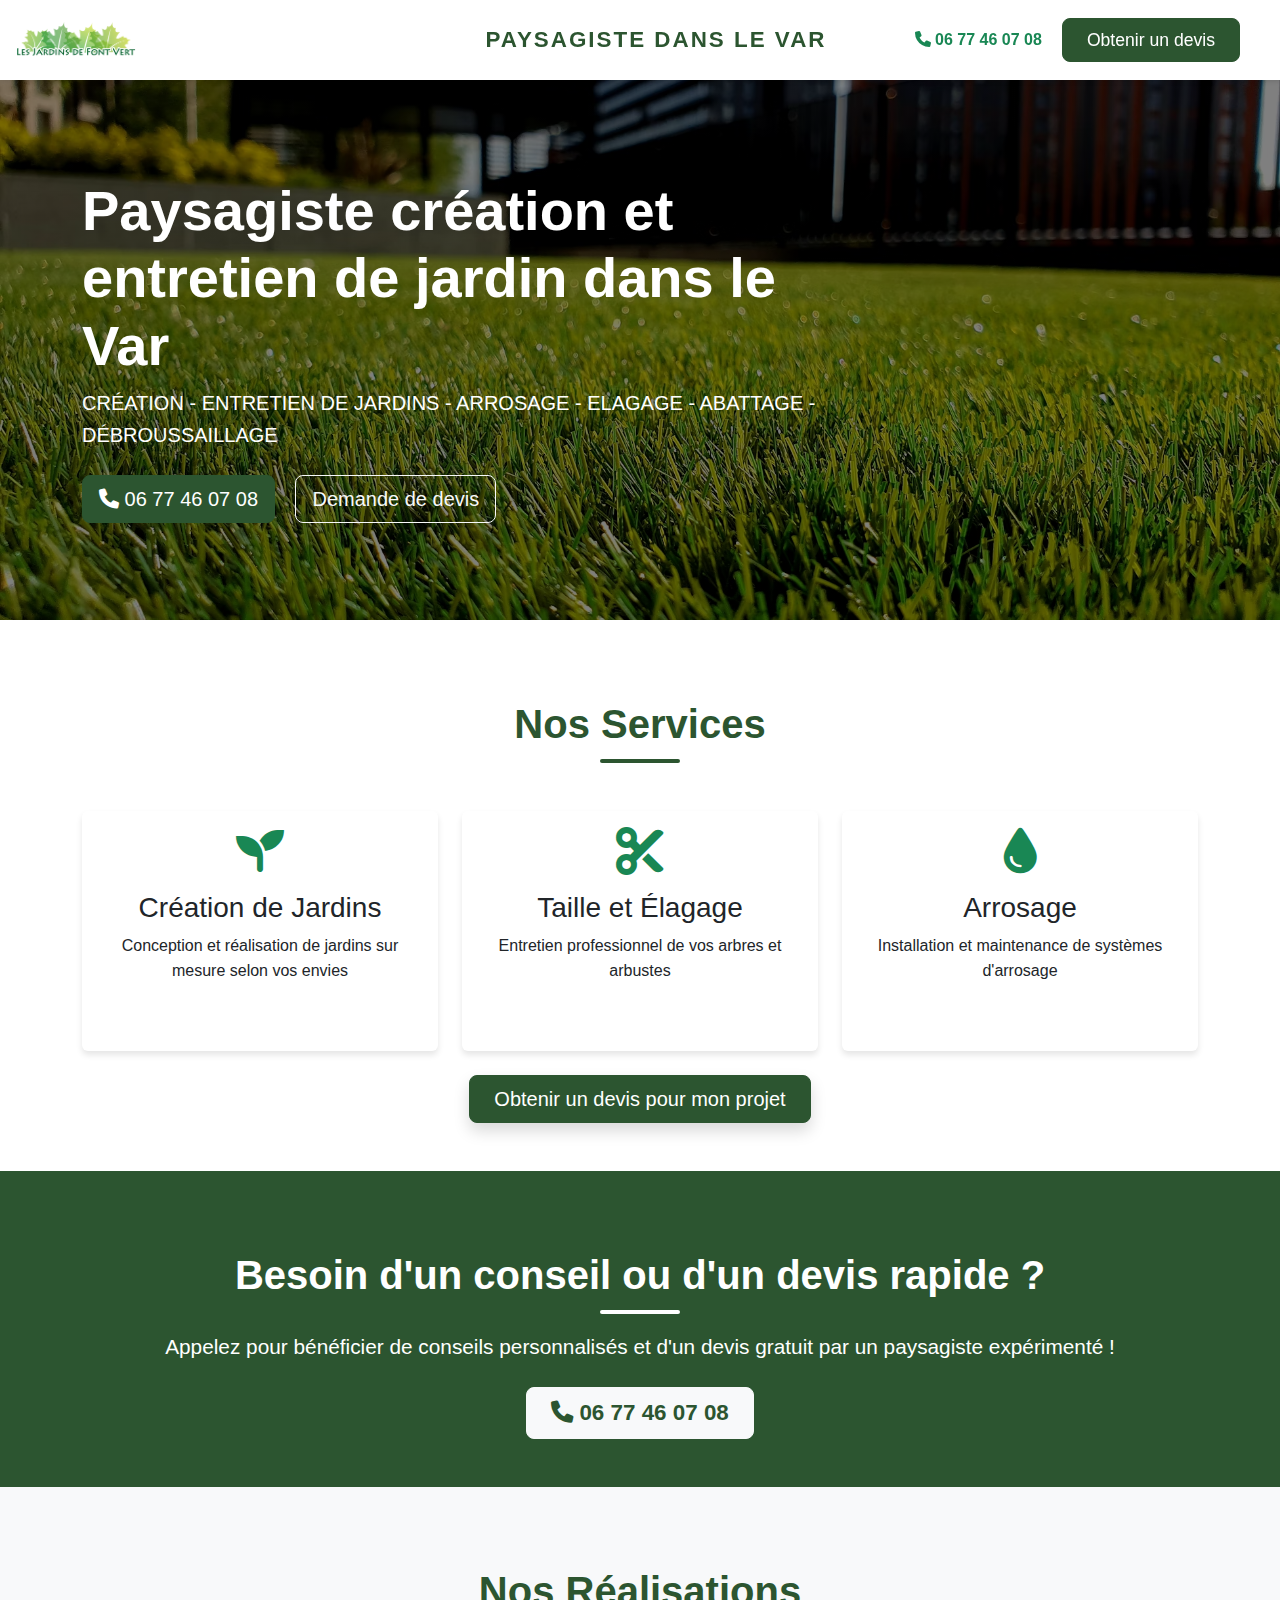
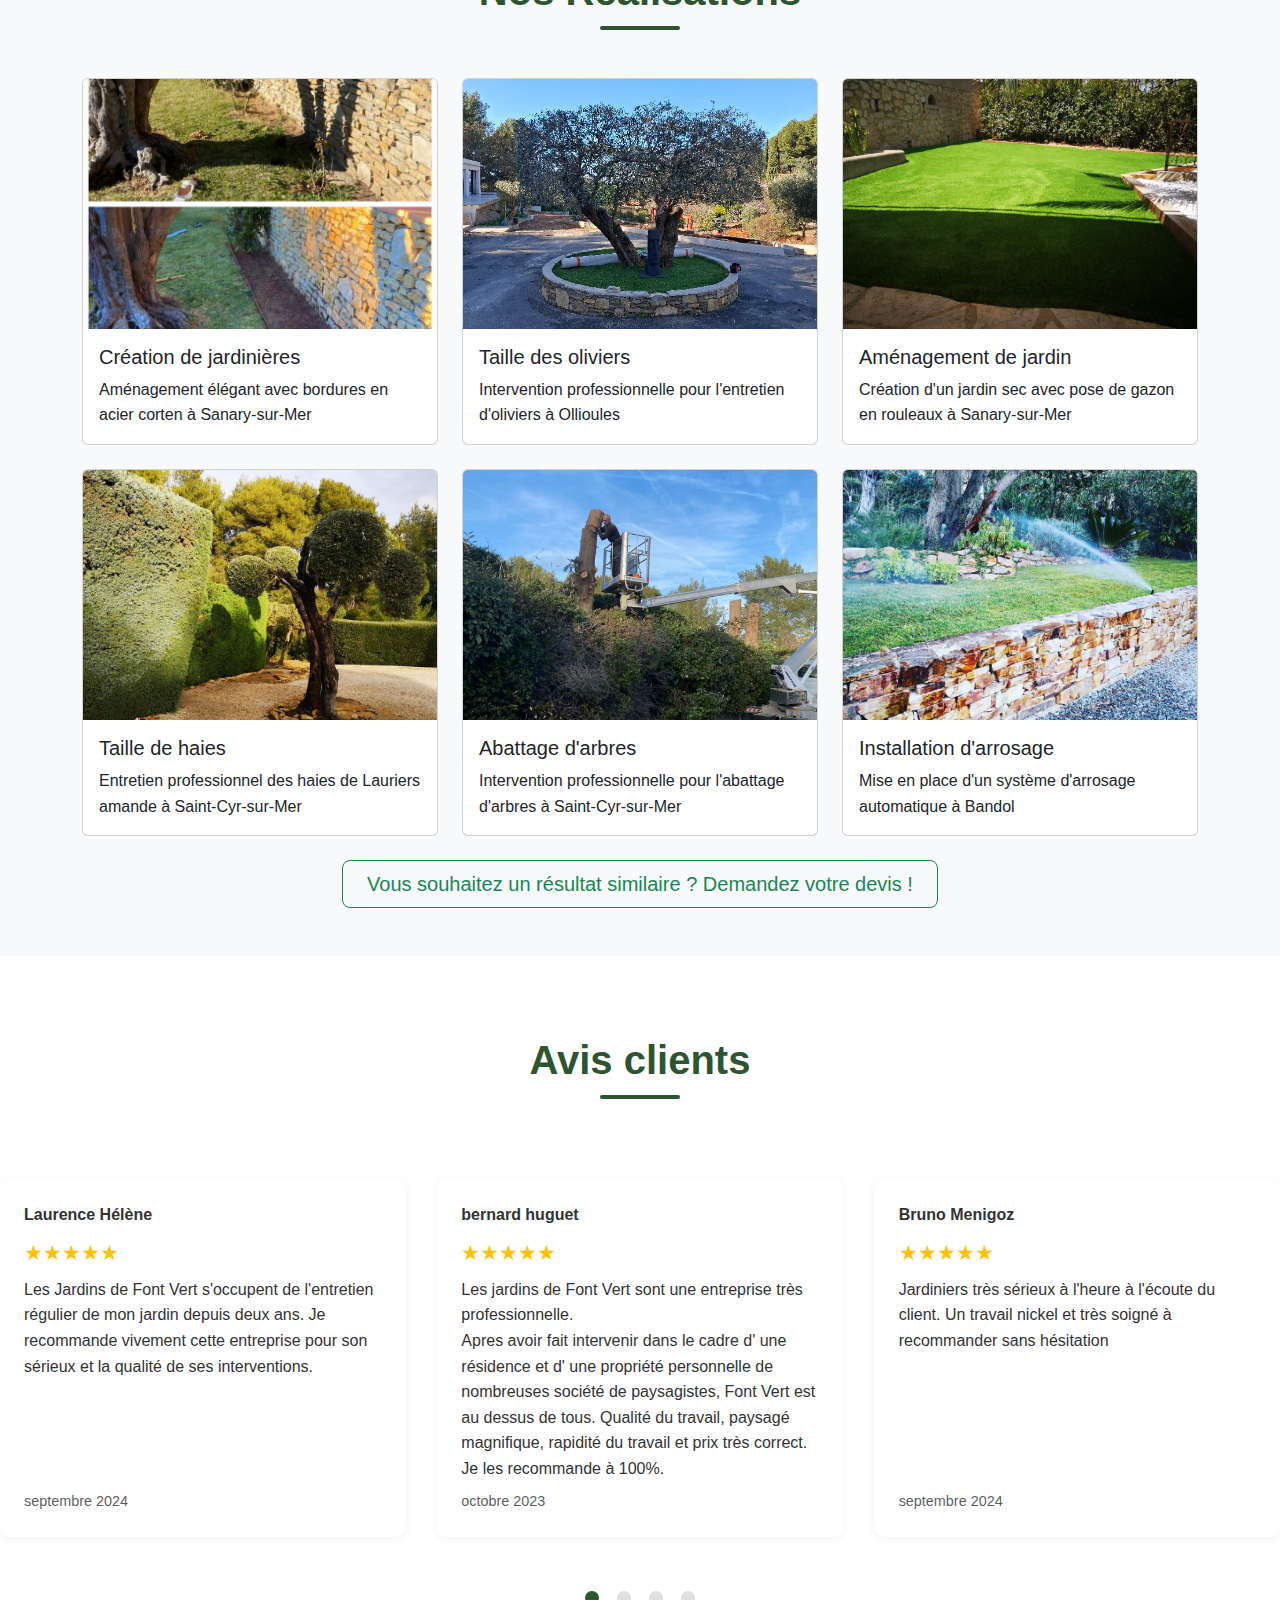
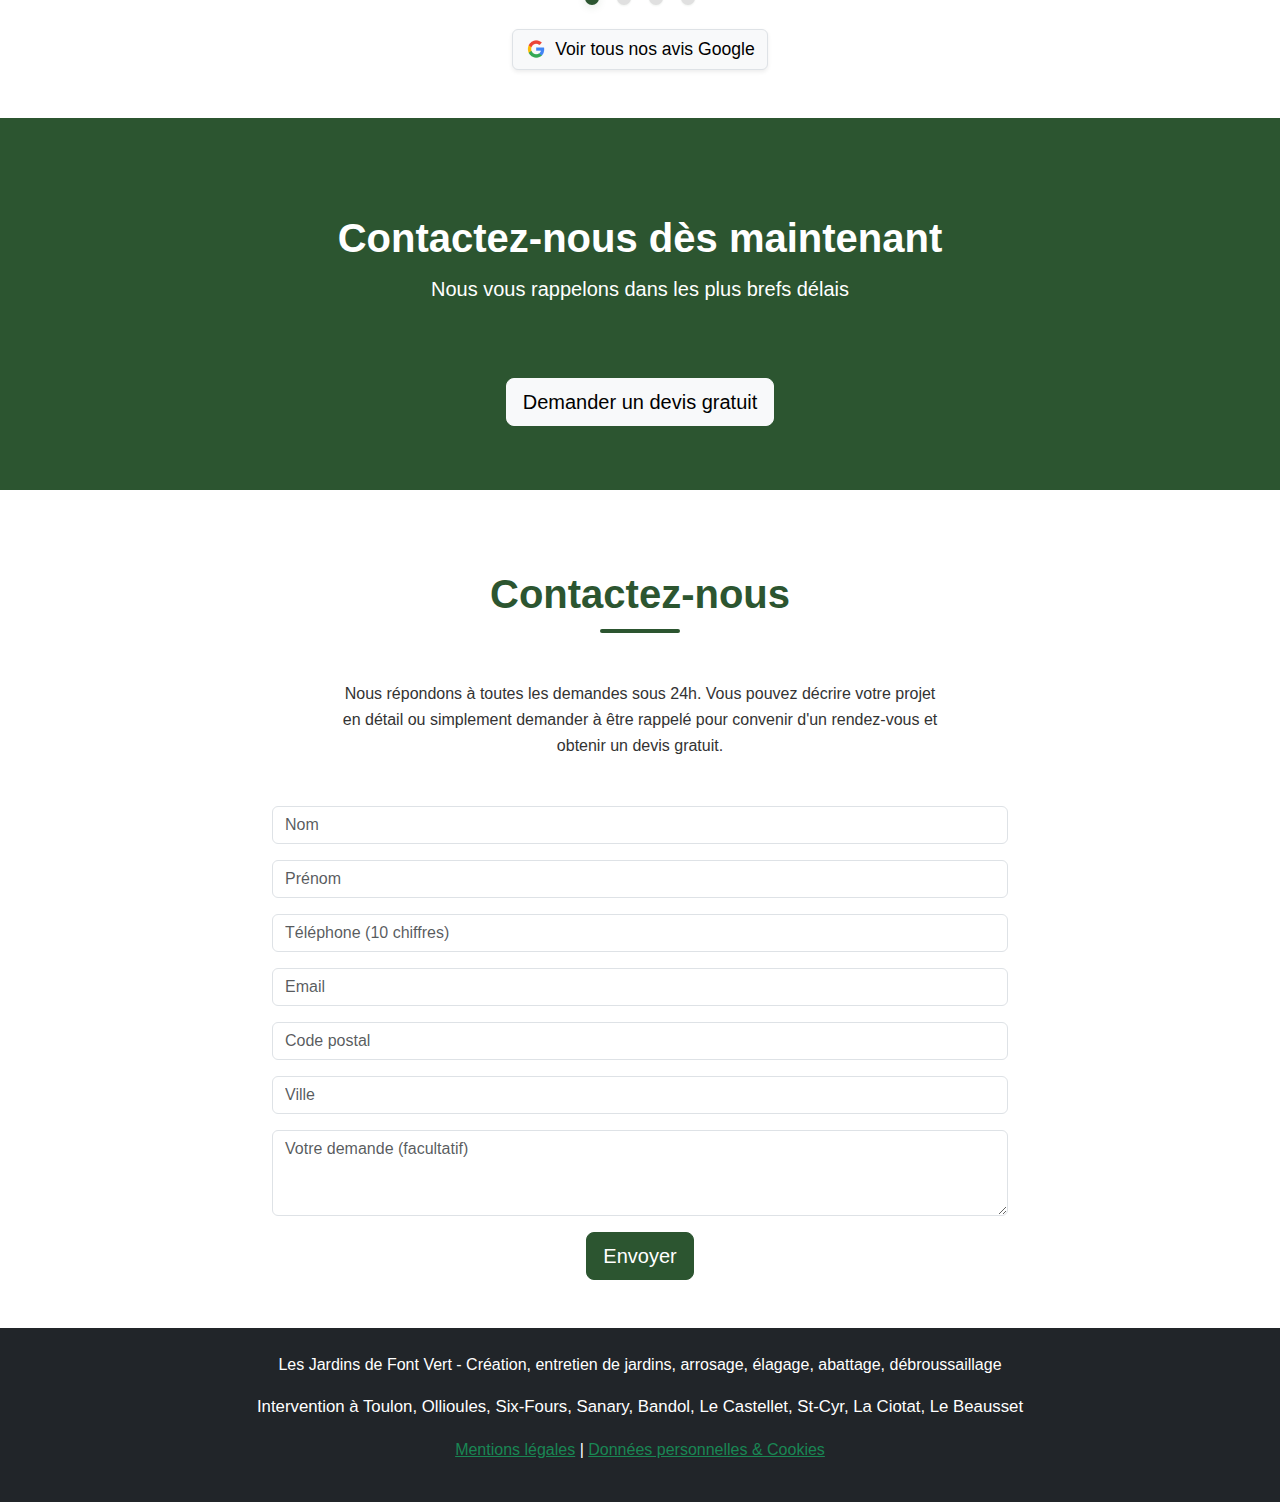
<file: index.html>
<!DOCTYPE html>
<html lang="fr">
<head>
    <!-- Google tag (gtag.js) -->
    <script async src="https://www.googletagmanager.com/gtag/js?id=G-BSMDSFEWC1"></script>
    <script>
      window.dataLayer = window.dataLayer || [];
      function gtag(){dataLayer.push(arguments);}
      gtag('js', new Date());

      gtag('config', 'G-BSMDSFEWC1');
      gtag('config', 'AW-17067149884');
      gtag('config', 'AW-17067149884/t6JICNCKk8caELyUoMo_', {
        'phone_conversion_number': '06 77 46 07 08'
      });
    </script>
    <meta charset="UTF-8">
    <meta name="viewport" content="width=device-width, initial-scale=1.0">
    <title>Paysagiste Var – Création & Entretien de Jardin à Toulon et dans le Var</title>
    <meta name="description" content="Paysagiste à Toulon et dans le Var : création, aménagement, entretien de jardin, élagage, arrosage automatique. Devis gratuit, intervention rapide. Découvrez nos réalisations et avis clients !">
    <meta name="keywords" content="paysagiste var, paysagiste toulon, création jardin var, entretien jardin var, aménagement jardin var, jardinier var, élagage var, arrosage automatique var, abattage arbres var, devis paysagiste var, entreprise paysagiste var, jardin var, paysagiste Six-Fours, paysagiste Sanary, paysagiste Bandol, paysagiste Ollioules, paysagiste Saint-Cyr, paysagiste Le Castellet, paysagiste La Seyne">
    <link rel="canonical" href="https://var-paysagiste.fr/">
    <meta property="og:title" content="Paysagiste Var – Création & Entretien de Jardin à Toulon et dans le Var">
    <meta property="og:description" content="Paysagiste à Toulon et dans le Var : création, aménagement, entretien de jardin, élagage, arrosage automatique. Devis gratuit, intervention rapide. Découvrez nos réalisations et avis clients !">
    <meta property="og:type" content="website">
    <meta property="og:url" content="https://var-paysagiste.fr/">
    <meta property="og:image" content="https://var-paysagiste.fr/assets/images/logo-fontvert.png">
    <meta name="twitter:card" content="summary_large_image">
    <meta name="twitter:title" content="Paysagiste Var – Création & Entretien de Jardin à Toulon et dans le Var">
    <meta name="twitter:description" content="Paysagiste à Toulon et dans le Var : création, aménagement, entretien de jardin, élagage, arrosage automatique. Devis gratuit, intervention rapide. Découvrez nos réalisations et avis clients !">
    <meta name="twitter:image" content="https://var-paysagiste.fr/assets/images/logo-fontvert.png">
    <link href="https://cdn.jsdelivr.net/npm/bootstrap@5.3.0/dist/css/bootstrap.min.css" rel="stylesheet">
    <link rel="stylesheet" href="https://cdnjs.cloudflare.com/ajax/libs/font-awesome/6.0.0/css/all.min.css">
    <link rel="icon" type="image/png" sizes="32x32" href="assets/images/favicon-32x32.png">
    <link rel="icon" type="image/png" sizes="16x16" href="assets/images/favicon-16x16.png">
    <link rel="shortcut icon" href="assets/images/favicon.ico">
    <link rel="apple-touch-icon" sizes="180x180" href="assets/images/apple-touch-icon.png">
    <link rel="icon" type="image/png" sizes="192x192" href="assets/images/android-chrome-192x192.png">
    <link rel="icon" type="image/png" sizes="512x512" href="assets/images/android-chrome-512x512.png">
    <link rel="stylesheet" href="assets/css/style.min.css">
</head>
<body>
    <!-- Header personnalisé -->
    <header class="header-custom py-2 px-3 d-flex align-items-center justify-content-between">
        <div class="d-flex align-items-center">
            <a href="index.html"><img src="assets/images/logo-fontvert.png" alt="Paysagiste création et entretien de jardin dans le Var" style="height:60px; width:auto;" loading="lazy"></a>
            <span class="header-title d-none d-md-inline-block ms-3" style="font-size:1.4rem; font-weight:700; letter-spacing:2px; color:#2c5530;">PAYSAGISTE DANS LE VAR</span>
        </div>
        <div class="header-actions d-flex align-items-center">
            <a href="tel:0677460708" class="header-phone fw-bold text-success" style="font-size:1rem; text-decoration:none; white-space:nowrap;">
                <i class="fas fa-phone"></i> 06 77 46 07 08
            </a>
            <a href="#contact" class="btn btn-success btn-lg px-4 py-2 ms-2 d-none d-md-inline-block" style="font-size:1.1rem;">Obtenir un devis</a>
            <a href="#contact" class="btn btn-success ms-2 d-inline-block d-md-none" style="font-size:1rem; padding: 0.4rem 1.1rem;">Contact</a>
        </div>
    </header>

    <!-- Section Hero -->
    <section class="hero-section">
        <div class="container">
            <div class="row">
                <div class="col-md-8">
                    <h1 class="display-4 fw-bold">Paysagiste création et entretien de jardin dans le Var</h1>
                    <p class="lead text-uppercase">CRÉATION - ENTRETIEN DE JARDINS - ARROSAGE - ELAGAGE - ABATTAGE - DÉBROUSSAILLAGE</p>
                    <div class="mt-4">
                        <a href="tel:0677460708" class="btn btn-success btn-lg me-3">
                            <i class="fas fa-phone"></i> 06 77 46 07 08
                        </a>
                        <a href="#contact" class="btn btn-outline-light btn-lg">Demande de devis</a>
                    </div>
                </div>
            </div>
        </div>
    </section>

    <!-- Section Services -->
    <section class="py-5">
        <div class="container">
            <h2 class="text-center mb-5">Nos Services</h2>
            <div class="row">
                <div class="col-md-4">
                    <div class="card service-card">
                        <div class="card-body text-center">
                            <i class="fas fa-seedling fa-3x mb-3 text-success"></i>
                            <h3 class="card-title">Création de Jardins</h3>
                            <p class="card-text">Conception et réalisation de jardins sur mesure selon vos envies</p>
                        </div>
                    </div>
                </div>
                <div class="col-md-4">
                    <div class="card service-card">
                        <div class="card-body text-center">
                            <i class="fas fa-cut fa-3x mb-3 text-success"></i>
                            <h3 class="card-title">Taille et Élagage</h3>
                            <p class="card-text">Entretien professionnel de vos arbres et arbustes</p>
                        </div>
                    </div>
                </div>
                <div class="col-md-4">
                    <div class="card service-card">
                        <div class="card-body text-center">
                            <i class="fas fa-tint fa-3x mb-3 text-success"></i>
                            <h3 class="card-title">Arrosage</h3>
                            <p class="card-text">Installation et maintenance de systèmes d'arrosage</p>
                        </div>
                    </div>
                </div>
            </div>
            <div class="text-center mt-4">
                <a href="#contact" class="btn btn-success btn-lg px-4 py-2 shadow">Obtenir un devis pour mon projet</a>
            </div>
        </div>
    </section>

    <!-- Section appel téléphonique -->
    <section class="py-5" style="background: #2c5530; color: #fff;">
        <div class="container text-center">
            <h2 class="mb-3" style="font-weight:700;">Besoin d'un conseil ou d'un devis rapide&nbsp;?</h2>
            <p class="lead mb-4" style="font-size:1.3rem;">Appelez pour bénéficier de conseils personnalisés et d'un devis gratuit par un paysagiste expérimenté&nbsp;!</p>
            <a href="tel:0677460708" class="btn btn-light btn-lg px-4 py-2" style="font-size:1.4rem; font-weight:600; color:#2c5530;">
                <i class="fas fa-phone"></i> 06 77 46 07 08
            </a>
        </div>
    </section>

    <!-- Section Réalisations -->
    <section class="py-5 bg-light">
        <div class="container">
            <h2 class="text-center mb-5">Nos Réalisations</h2>
            <div class="row g-4">
                <div class="col-md-4">
                    <div class="card h-100">
                        <img src="assets/images/jardiniere-sanary.jpg" class="card-img-top" alt="Création de jardinières à Sanary-sur-Mer" loading="lazy">
                        <div class="card-body">
                            <h5 class="card-title">Création de jardinières</h5>
                            <p class="card-text">Aménagement élégant avec bordures en acier corten à Sanary-sur-Mer</p>
                        </div>
                    </div>
                </div>
                <div class="col-md-4">
                    <div class="card h-100">
                        <img src="assets/images/oliviers-ollioules.jpg" class="card-img-top" alt="Taille des oliviers à Ollioules" loading="lazy">
                        <div class="card-body">
                            <h5 class="card-title">Taille des oliviers</h5>
                            <p class="card-text">Intervention professionnelle pour l'entretien d'oliviers à Ollioules</p>
                        </div>
                    </div>
                </div>
                <div class="col-md-4">
                    <div class="card h-100">
                        <img src="assets/images/jardin-sanary.jpg" class="card-img-top" alt="Aménagement de jardin à Sanary-sur-Mer" loading="lazy">
                        <div class="card-body">
                            <h5 class="card-title">Aménagement de jardin</h5>
                            <p class="card-text">Création d'un jardin sec avec pose de gazon en rouleaux à Sanary-sur-Mer</p>
                        </div>
                    </div>
                </div>
                <div class="col-md-4">
                    <div class="card h-100">
                        <img src="assets/images/haies-saint-cyr.jpg" class="card-img-top" alt="Taille de haies à Saint-Cyr-sur-Mer" loading="lazy">
                        <div class="card-body">
                            <h5 class="card-title">Taille de haies</h5>
                            <p class="card-text">Entretien professionnel des haies de Lauriers amande à Saint-Cyr-sur-Mer</p>
                        </div>
                    </div>
                </div>
                <div class="col-md-4">
                    <div class="card h-100">
                        <img src="assets/images/abattage-saint-cyr.jpg" class="card-img-top" alt="Abattage d'arbres à Saint-Cyr-sur-Mer" loading="lazy">
                        <div class="card-body">
                            <h5 class="card-title">Abattage d'arbres</h5>
                            <p class="card-text">Intervention professionnelle pour l'abattage d'arbres à Saint-Cyr-sur-Mer</p>
                        </div>
                    </div>
                </div>
                <div class="col-md-4">
                    <div class="card h-100">
                        <img src="assets/images/arrosage-bandol.jpg" class="card-img-top" alt="Installation d'arrosage à Bandol" loading="lazy">
                        <div class="card-body">
                            <h5 class="card-title">Installation d'arrosage</h5>
                            <p class="card-text">Mise en place d'un système d'arrosage automatique à Bandol</p>
                        </div>
                    </div>
                </div>
            </div>
            <div class="text-center mt-4">
                <a href="#contact" class="btn btn-outline-success btn-lg px-4 py-2">Vous souhaitez un résultat similaire ? Demandez votre devis !</a>
            </div>
        </div>
    </section>

    <!-- Section Avis clients -->
    <section class="py-5 bg-white">
      <div class="container-fluid px-0">
        <h2 class="text-center mb-5">Avis clients</h2>
        <div class="avis-slider-wrapper position-relative mx-auto w-100" style="max-width:none;">
          <div id="avis-slider" class="avis-slider d-flex align-items-stretch"></div>
        </div>
        <div id="avis-pagination" class="avis-pagination d-flex justify-content-center align-items-center mt-4"></div>
        <div class="text-center mt-4">
          <a href="https://www.google.fr/maps/place/Les+Jardins+de+Font+Vert+Siauvaud+Christophe/@43.1450276,5.8192617,17z/data=!4m8!3m7!1s0x12c90403590296fb:0xec654ac2a33051ce!8m2!3d43.1450276!4d5.821842!9m1!1b1!16s%2Fg%2F11bxb12b13?entry=ttu&g_ep=EgoyMDI1MDMwMi4wIKXMDSoASAFQAw%3D%3D" target="_blank" rel="noopener" class="btn btn-light border d-inline-flex align-items-center shadow-sm" style="font-weight:500;font-size:1.1rem;">
            <img src="assets/images/google-logo.png" alt="Google" style="height:22px;width:22px;margin-right:8px;" loading="lazy"> Voir tous nos avis Google
          </a>
        </div>
      </div>
    </section>

    <!-- Section CTA -->
    <section class="cta-section">
        <div class="container text-center">
            <h2 class="mb-4">Contactez-nous dès maintenant</h2>
            <p class="lead mb-4">Nous vous rappelons dans les plus brefs délais</p>
            <div class="phone-number mb-4">
                <i class="fas fa-phone"></i> 06 77 46 07 08
            </div>
            <a href="#contact" class="btn btn-light btn-lg">Demander un devis gratuit</a>
        </div>
    </section>

    <!-- Section Contact -->
    <section id="contact" class="py-5">
        <div class="container">
            <h2 class="text-center mb-5" style="color: #2c5530;">Contactez-nous</h2>
            <p class="text-center mb-5" style="max-width:600px;margin:0 auto;">
                Nous répondons à toutes les demandes sous 24h. Vous pouvez décrire votre projet en détail ou simplement demander à être rappelé pour convenir d'un rendez-vous et obtenir un devis gratuit.
            </p>
            <div class="row justify-content-center">
                <div class="col-md-8">
                    <form action="https://formspree.io/f/manoyrdg" method="POST">
                        <div class="mb-3">
                            <input type="text" name="nom" class="form-control" placeholder="Nom" required>
                        </div>
                        <div class="mb-3">
                            <input type="text" name="prenom" class="form-control" placeholder="Prénom" required>
                        </div>
                        <div class="mb-3">
                            <input type="tel" name="telephone" class="form-control" placeholder="Téléphone (10 chiffres)" pattern="[0-9]{10}" title="Veuillez entrer un numéro de téléphone valide (10 chiffres)" required>
                        </div>
                        <div class="mb-3">
                            <input type="email" name="email" class="form-control" placeholder="Email" required>
                        </div>
                        <div class="mb-3">
                            <input type="text" name="code_postal" class="form-control" placeholder="Code postal" pattern="[0-9]{5}" title="Veuillez entrer un code postal valide (5 chiffres)" required>
                        </div>
                        <div class="mb-3">
                            <input type="text" name="ville" class="form-control" placeholder="Ville" required>
                        </div>
                        <div class="mb-3">
                            <textarea name="demande" class="form-control" rows="3" placeholder="Votre demande (facultatif)"></textarea>
                        </div>
                        <div class="text-center">
                            <button type="submit" class="btn btn-success btn-lg">Envoyer</button>
                        </div>
                    </form>
                </div>
            </div>
        </div>
    </section>

    <!-- Footer -->
    <footer class="bg-dark text-white py-4">
        <div class="container text-center">
            <p>Les Jardins de Font Vert - Création, entretien de jardins, arrosage, élagage, abattage, débroussaillage</p>
            <p style="font-size:1.05rem;">Intervention à Toulon, Ollioules, Six-Fours, Sanary, Bandol, Le Castellet, St-Cyr, La Ciotat, Le Beausset</p>
            <p class="mt-3">
                <a href="mentions-legales.html" class="link-footer">Mentions légales</a> |
                <a href="donnees-personnelles-cookies.html" class="link-footer">Données personnelles & Cookies</a>
            </p>
        </div>
    </footer>

    <script src="https://cdn.jsdelivr.net/npm/bootstrap@5.3.0/dist/js/bootstrap.bundle.min.js"></script>
    <script src="assets/js/main.min.js"></script>
    <script src="assets/js/avis-slider.min.js"></script>
</body>
</html>
</file>
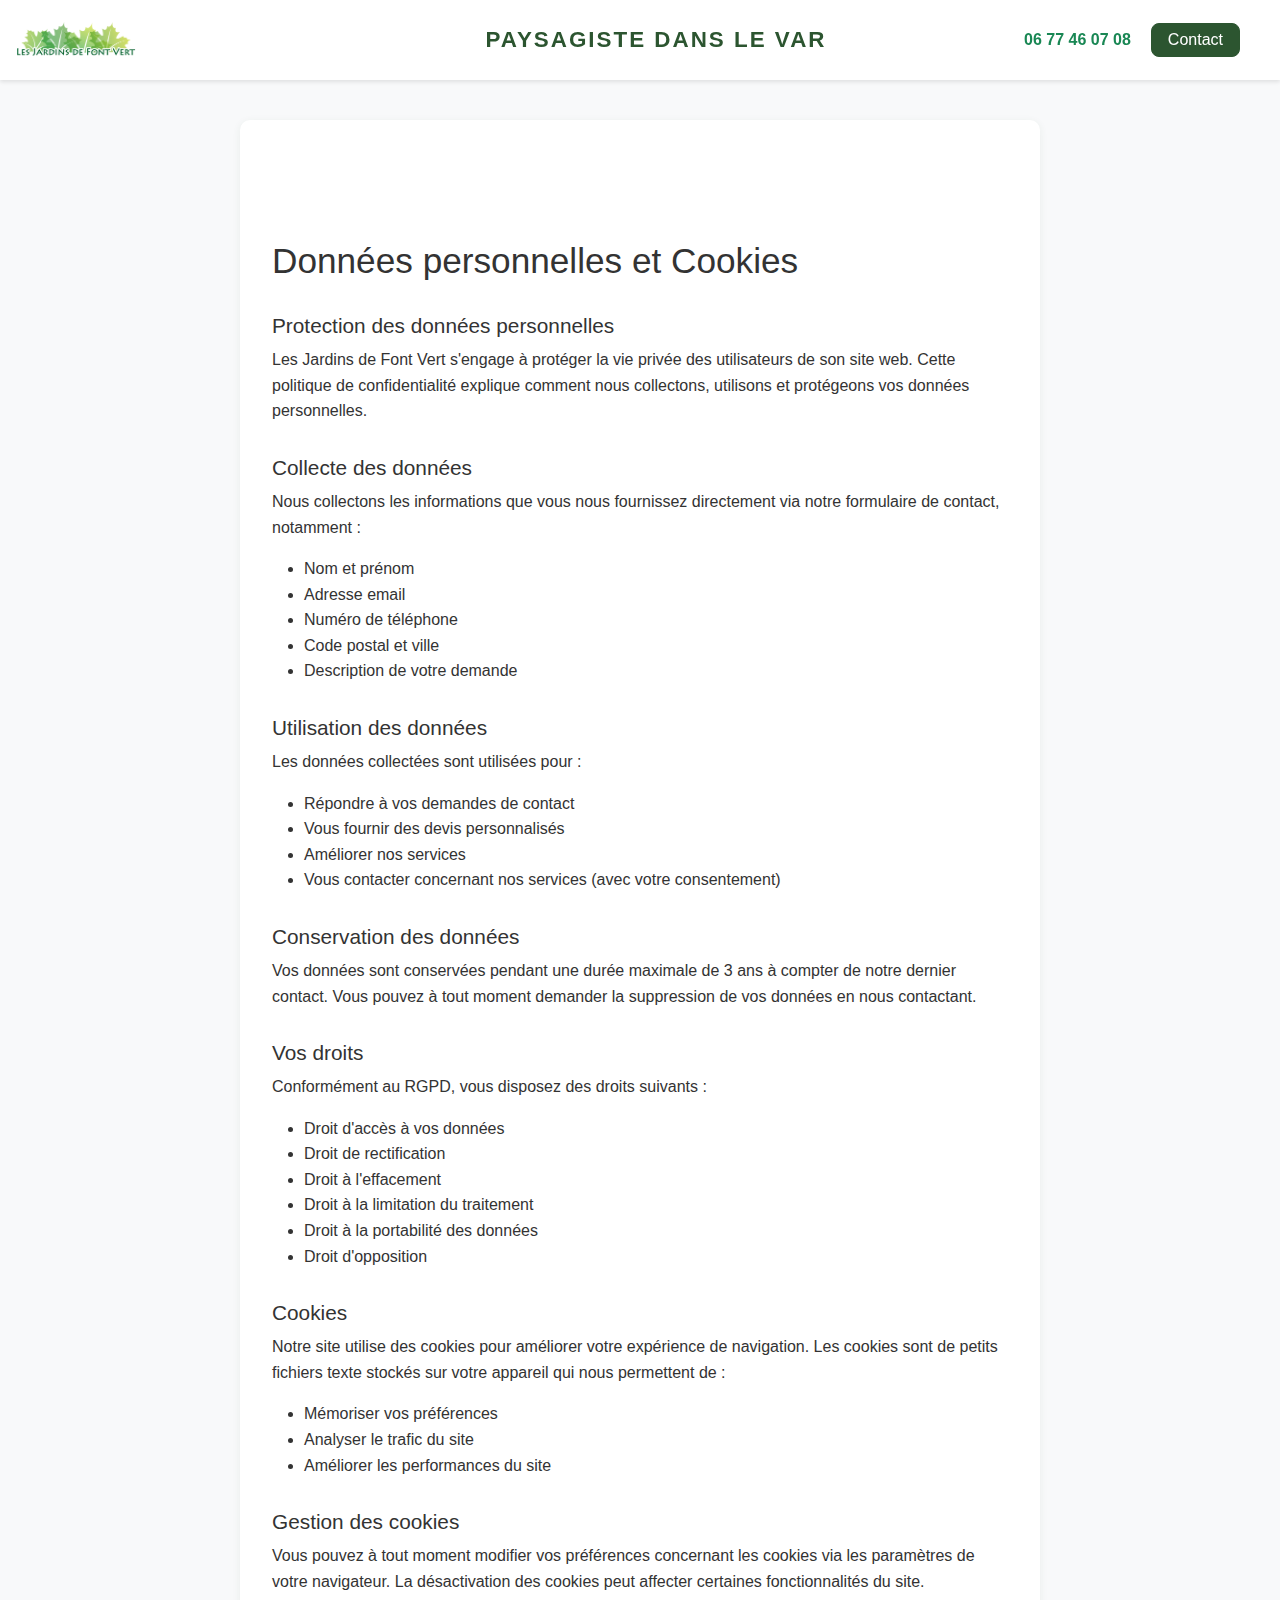
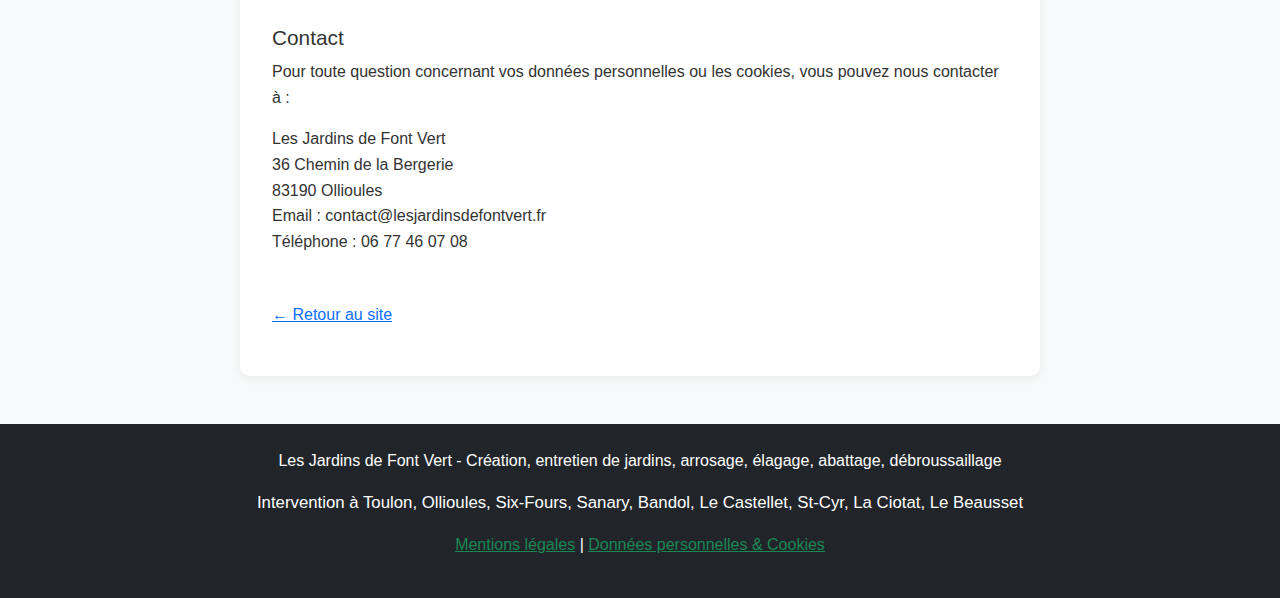
<file: donnees-personnelles-cookies.html>
<!DOCTYPE html>
<html lang="fr">
<head>
    <!-- Google tag (gtag.js) -->
    <script async src="https://www.googletagmanager.com/gtag/js?id=G-BSMDSFEWC1"></script>
    <script>
      window.dataLayer = window.dataLayer || [];
      function gtag(){dataLayer.push(arguments);}
      gtag('js', new Date());

      gtag('config', 'G-BSMDSFEWC1');
      gtag('config', 'AW-17067149884');
      gtag('config', 'AW-17067149884/t6JICNCKk8caELyUoMo_', {
        'phone_conversion_number': '06 77 46 07 08'
      });
    </script>
    <meta charset="UTF-8">
    <meta name="viewport" content="width=device-width, initial-scale=1.0">
    <link rel="icon" type="image/png" sizes="32x32" href="assets/images/favicon-32x32.png">
    <link rel="icon" type="image/png" sizes="16x16" href="assets/images/favicon-16x16.png">
    <link rel="shortcut icon" href="assets/images/favicon.ico">
    <link rel="apple-touch-icon" sizes="180x180" href="assets/images/apple-touch-icon.png">
    <link rel="icon" type="image/png" sizes="192x192" href="assets/images/android-chrome-192x192.png">
    <link rel="icon" type="image/png" sizes="512x512" href="assets/images/android-chrome-512x512.png">
    <meta name="theme-color" content="#2c5530">
    <title>Données personnelles et Cookies - Les Jardins de Font Vert</title>
    <link href="https://cdn.jsdelivr.net/npm/bootstrap@5.3.0/dist/css/bootstrap.min.css" rel="stylesheet">
    <link rel="stylesheet" href="assets/css/style.css">
</head>
<body>
    <!-- Header personnalisé -->
    <header class="header-custom py-2 px-3 d-flex align-items-center justify-content-between">
        <div class="d-flex align-items-center">
            <a href="index.html"><img src="assets/images/logo-fontvert.png" alt="Paysagiste création et entretien de jardin dans le Var" style="height:60px; width:auto;"></a>
            <span class="header-title d-none d-md-inline-block ms-3" style="font-size:1.4rem; font-weight:700; letter-spacing:2px; color:#2c5530;">PAYSAGISTE DANS LE VAR</span>
        </div>
        <div class="header-actions d-flex align-items-center">
            <a href="tel:0677460708" class="header-phone fw-bold text-success" style="font-size:1rem; text-decoration:none; white-space:nowrap;">
                <i class="fas fa-phone"></i> 06 77 46 07 08
            </a>
            <a href="#contact" class="btn btn-success btn-lg px-3 py-1 ms-2" style="font-size:1rem;">Contact</a>
        </div>
    </header>
    <div class="mentions-container">
        <h1>Données personnelles et Cookies</h1>
        
        <h2>Protection des données personnelles</h2>
        <p>
            Les Jardins de Font Vert s'engage à protéger la vie privée des utilisateurs de son site web. Cette politique de confidentialité explique comment nous collectons, utilisons et protégeons vos données personnelles.
        </p>

        <h2>Collecte des données</h2>
        <p>
            Nous collectons les informations que vous nous fournissez directement via notre formulaire de contact, notamment :
        </p>
        <ul>
            <li>Nom et prénom</li>
            <li>Adresse email</li>
            <li>Numéro de téléphone</li>
            <li>Code postal et ville</li>
            <li>Description de votre demande</li>
        </ul>

        <h2>Utilisation des données</h2>
        <p>
            Les données collectées sont utilisées pour :
        </p>
        <ul>
            <li>Répondre à vos demandes de contact</li>
            <li>Vous fournir des devis personnalisés</li>
            <li>Améliorer nos services</li>
            <li>Vous contacter concernant nos services (avec votre consentement)</li>
        </ul>

        <h2>Conservation des données</h2>
        <p>
            Vos données sont conservées pendant une durée maximale de 3 ans à compter de notre dernier contact. Vous pouvez à tout moment demander la suppression de vos données en nous contactant.
        </p>

        <h2>Vos droits</h2>
        <p>
            Conformément au RGPD, vous disposez des droits suivants :
        </p>
        <ul>
            <li>Droit d'accès à vos données</li>
            <li>Droit de rectification</li>
            <li>Droit à l'effacement</li>
            <li>Droit à la limitation du traitement</li>
            <li>Droit à la portabilité des données</li>
            <li>Droit d'opposition</li>
        </ul>

        <h2>Cookies</h2>
        <p>
            Notre site utilise des cookies pour améliorer votre expérience de navigation. Les cookies sont de petits fichiers texte stockés sur votre appareil qui nous permettent de :
        </p>
        <ul>
            <li>Mémoriser vos préférences</li>
            <li>Analyser le trafic du site</li>
            <li>Améliorer les performances du site</li>
        </ul>

        <h2>Gestion des cookies</h2>
        <p>
            Vous pouvez à tout moment modifier vos préférences concernant les cookies via les paramètres de votre navigateur. La désactivation des cookies peut affecter certaines fonctionnalités du site.
        </p>

        <h2>Contact</h2>
        <p>
            Pour toute question concernant vos données personnelles ou les cookies, vous pouvez nous contacter à :
        </p>
        <p>
            Les Jardins de Font Vert<br>
            36 Chemin de la Bergerie<br>
            83190 Ollioules<br>
            Email : contact@lesjardinsdefontvert.fr<br>
            Téléphone : 06 77 46 07 08
        </p>

        <p class="mt-5"><a href="index.html">&larr; Retour au site</a></p>
    </div>
    <footer class="bg-dark text-white py-4 mt-5">
        <div class="container text-center">
            <p>Les Jardins de Font Vert - Création, entretien de jardins, arrosage, élagage, abattage, débroussaillage</p>
            <p style="font-size:1.05rem;">Intervention à Toulon, Ollioules, Six-Fours, Sanary, Bandol, Le Castellet, St-Cyr, La Ciotat, Le Beausset</p>
            <p class="mt-3">
                <a href="mentions-legales.html" class="link-footer">Mentions légales</a> |
                <a href="donnees-personnelles-cookies.html" class="link-footer">Données personnelles & Cookies</a>
            </p>
        </div>
    </footer>
</body>
</html>
</file>
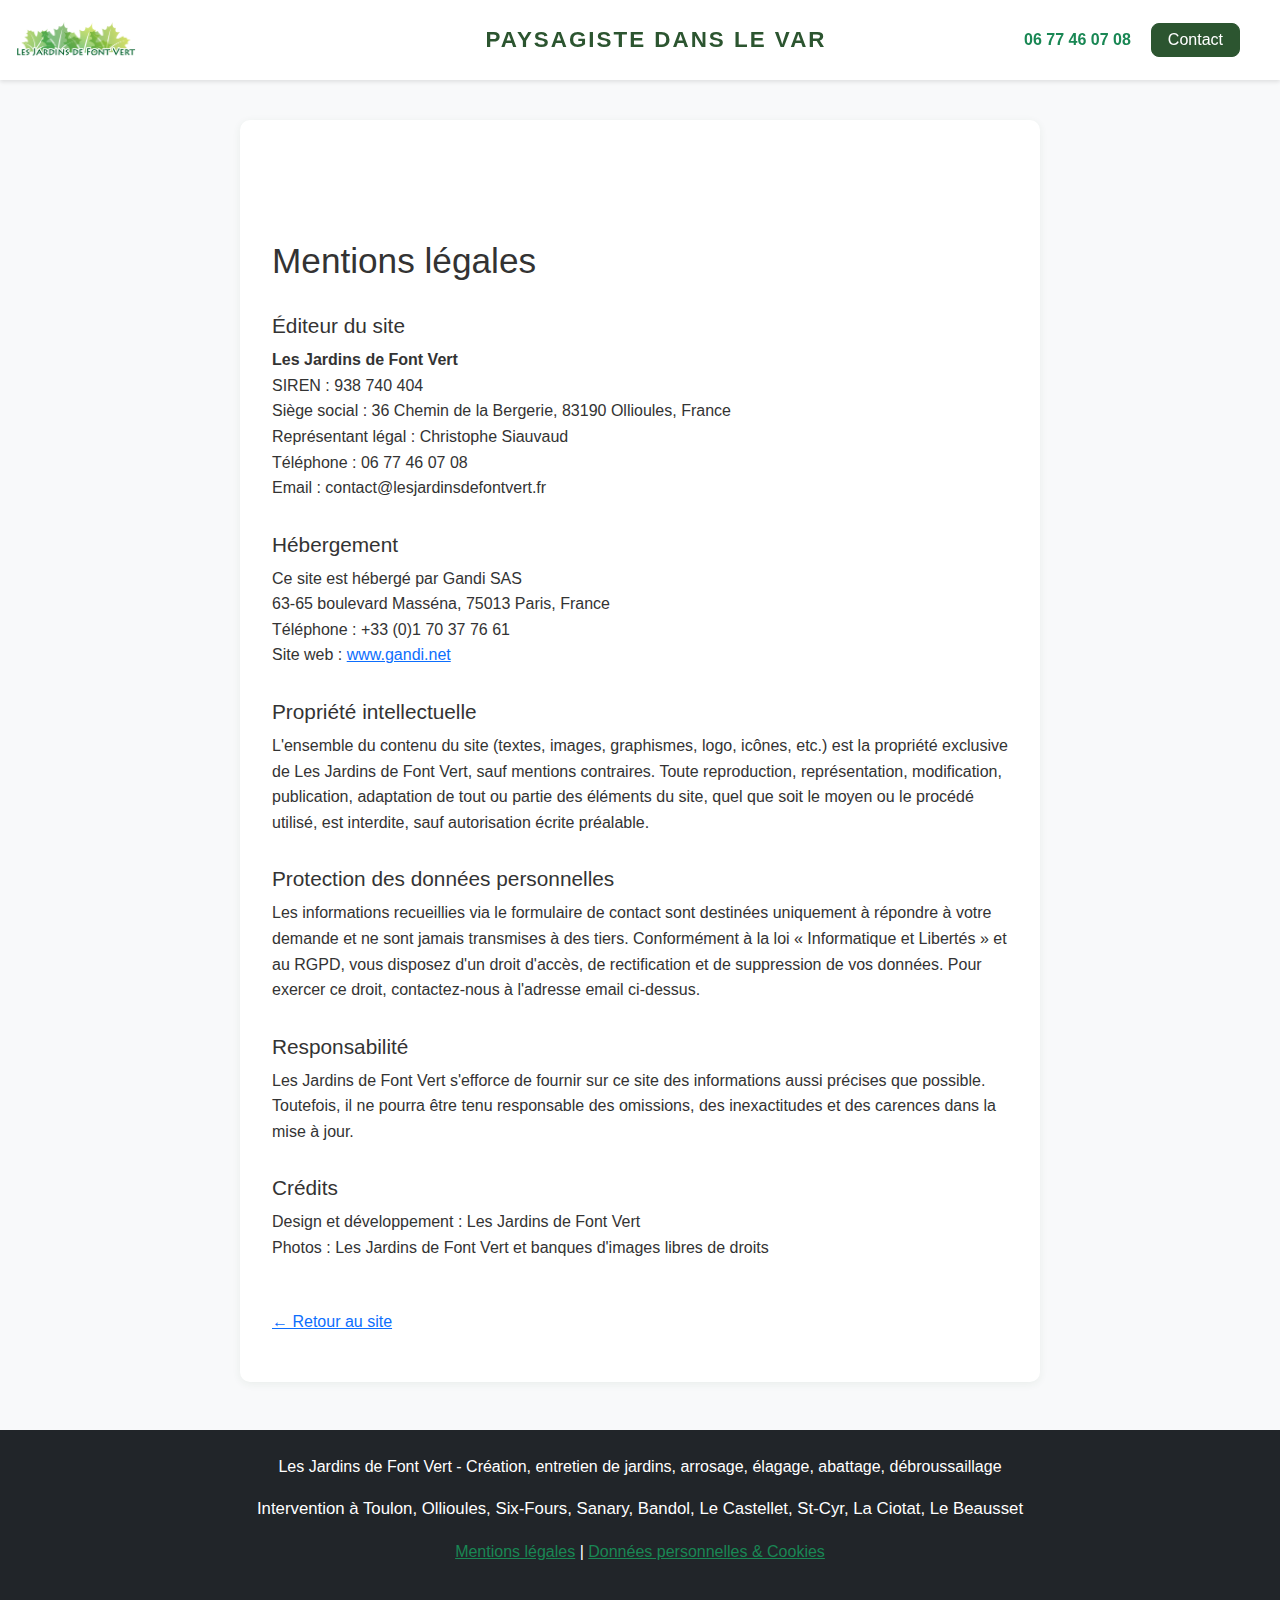
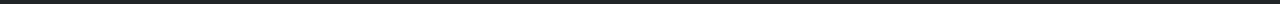
<file: mentions-legales.html>
<!DOCTYPE html>
<html lang="fr">
<head>
    <!-- Google tag (gtag.js) -->
    <script async src="https://www.googletagmanager.com/gtag/js?id=G-BSMDSFEWC1"></script>
    <script>
      window.dataLayer = window.dataLayer || [];
      function gtag(){dataLayer.push(arguments);}
      gtag('js', new Date());

      gtag('config', 'G-BSMDSFEWC1');
      gtag('config', 'AW-17067149884');
      gtag('config', 'AW-17067149884/t6JICNCKk8caELyUoMo_', {
        'phone_conversion_number': '06 77 46 07 08'
      });
    </script>
    <meta charset="UTF-8">
    <meta name="viewport" content="width=device-width, initial-scale=1.0">
    <link rel="icon" type="image/png" sizes="32x32" href="assets/images/favicon-32x32.png">
    <link rel="icon" type="image/png" sizes="16x16" href="assets/images/favicon-16x16.png">
    <link rel="shortcut icon" href="assets/images/favicon.ico">
    <link rel="apple-touch-icon" sizes="180x180" href="assets/images/apple-touch-icon.png">
    <link rel="icon" type="image/png" sizes="192x192" href="assets/images/android-chrome-192x192.png">
    <link rel="icon" type="image/png" sizes="512x512" href="assets/images/android-chrome-512x512.png">
    <meta name="theme-color" content="#2c5530">
    <title>Mentions légales - Les Jardins de Font Vert</title>
    <link href="https://cdn.jsdelivr.net/npm/bootstrap@5.3.0/dist/css/bootstrap.min.css" rel="stylesheet">
    <link rel="stylesheet" href="assets/css/style.css">
</head>
<body>
    <!-- Header personnalisé -->
    <header class="header-custom py-2 px-3 d-flex align-items-center justify-content-between">
        <div class="d-flex align-items-center">
            <a href="index.html"><img src="assets/images/logo-fontvert.png" alt="Paysagiste création et entretien de jardin dans le Var" style="height:60px; width:auto;"></a>
            <span class="header-title d-none d-md-inline-block ms-3" style="font-size:1.4rem; font-weight:700; letter-spacing:2px; color:#2c5530;">PAYSAGISTE DANS LE VAR</span>
        </div>
        <div class="header-actions d-flex align-items-center">
            <a href="tel:0677460708" class="header-phone fw-bold text-success" style="font-size:1rem; text-decoration:none; white-space:nowrap;">
                <i class="fas fa-phone"></i> 06 77 46 07 08
            </a>
            <a href="#contact" class="btn btn-success btn-lg px-3 py-1 ms-2" style="font-size:1rem;">Contact</a>
        </div>
    </header>
    <div class="mentions-container">
        <h1>Mentions légales</h1>
        <h2>Éditeur du site</h2>
        <p>
            <strong>Les Jardins de Font Vert</strong><br>
            SIREN : 938 740 404<br>
            Siège social : 36 Chemin de la Bergerie, 83190 Ollioules, France<br>
            Représentant légal : Christophe Siauvaud<br>
            Téléphone : 06 77 46 07 08<br>
            Email : contact@lesjardinsdefontvert.fr
        </p>
        <h2>Hébergement</h2>
        <p>
            Ce site est hébergé par Gandi SAS<br>
            63-65 boulevard Masséna, 75013 Paris, France<br>
            Téléphone : +33 (0)1 70 37 76 61<br>
            Site web : <a href="https://www.gandi.net" target="_blank" rel="noopener">www.gandi.net</a>
        </p>
        <h2>Propriété intellectuelle</h2>
        <p>
            L'ensemble du contenu du site (textes, images, graphismes, logo, icônes, etc.) est la propriété exclusive de Les Jardins de Font Vert, sauf mentions contraires. Toute reproduction, représentation, modification, publication, adaptation de tout ou partie des éléments du site, quel que soit le moyen ou le procédé utilisé, est interdite, sauf autorisation écrite préalable.
        </p>
        <h2>Protection des données personnelles</h2>
        <p>
            Les informations recueillies via le formulaire de contact sont destinées uniquement à répondre à votre demande et ne sont jamais transmises à des tiers. Conformément à la loi « Informatique et Libertés » et au RGPD, vous disposez d'un droit d'accès, de rectification et de suppression de vos données. Pour exercer ce droit, contactez-nous à l'adresse email ci-dessus.
        </p>
        <h2>Responsabilité</h2>
        <p>
            Les Jardins de Font Vert s'efforce de fournir sur ce site des informations aussi précises que possible. Toutefois, il ne pourra être tenu responsable des omissions, des inexactitudes et des carences dans la mise à jour.
        </p>
        <h2>Crédits</h2>
        <p>
            Design et développement : Les Jardins de Font Vert<br>
            Photos : Les Jardins de Font Vert et banques d'images libres de droits
        </p>
        <p class="mt-5"><a href="index.html">&larr; Retour au site</a></p>
    </div>
    <footer class="bg-dark text-white py-4 mt-5">
        <div class="container text-center">
            <p>Les Jardins de Font Vert - Création, entretien de jardins, arrosage, élagage, abattage, débroussaillage</p>
            <p style="font-size:1.05rem;">Intervention à Toulon, Ollioules, Six-Fours, Sanary, Bandol, Le Castellet, St-Cyr, La Ciotat, Le Beausset</p>
            <p class="mt-3">
                <a href="mentions-legales.html" class="link-footer">Mentions légales</a> |
                <a href="donnees-personnelles-cookies.html" class="link-footer">Données personnelles & Cookies</a>
            </p>
        </div>
    </footer>
</body>
</html>
</file>
<file: assets/css/style.css>
/* Variables CSS */
:root {
    /* Couleurs principales */
    --primary-color: #2c5530;
    --secondary-color: #198754;
    --text-color: #333;
    --light-color: #fff;
    --background-light: #f8f9fa;
    
    /* Typographie */
    --font-size-base: 1rem;
    --font-size-lg: 1.4rem;
    --font-size-xl: 1.8rem;
    --font-weight-bold: 700;
    --letter-spacing: 2px;
    
    /* Espacements */
    --spacing-xs: 0.5rem;
    --spacing-sm: 1rem;
    --spacing-md: 2rem;
    --spacing-lg: 3rem;
    --spacing-xl: 5rem;
}

/* Reset CSS */
html, body {
    margin: 0 !important;
    padding: 0 !important;
    box-sizing: border-box;
}

body {
    font-family: -apple-system, BlinkMacSystemFont, "Segoe UI", Roboto, "Helvetica Neue", Arial, sans-serif;
    line-height: 1.6;
    color: var(--text-color);
    background: var(--light-color);
    padding-top: 80px !important;
}

/* Header Styles */
.header-custom {
    background-color: var(--light-color);
    position: fixed !important;
    top: 0 !important;
    left: 0 !important;
    width: 100vw !important;
    z-index: 9999 !important;
    box-shadow: 0 2px 4px rgba(0,0,0,0.1);
    height: 80px;
    display: flex;
    align-items: center;
}

.header-custom img {
    max-height: 80px;
    transition: max-height var(--transition-speed);
}

.header-title {
    font-size: var(--font-size-lg);
    font-weight: var(--font-weight-bold);
    letter-spacing: var(--letter-spacing);
    color: var(--primary-color);
    text-align: center;
    width: 100%;
    display: block;
}

.header-phone {
    font-size: var(--font-size-base);
    font-weight: var(--font-weight-bold);
    color: var(--secondary-color);
    text-decoration: none;
    white-space: nowrap;
}

/* Hero Section */
.hero-section {
    background: linear-gradient(rgba(0,0,0,0.5), rgba(0,0,0,0.5)), url('../images/hero-bg.avif');
    background-size: cover;
    background-position: center;
    height: 60vh;
    display: flex;
    align-items: center;
    color: var(--light-color);
    padding: var(--spacing-md) 0;
}

/* Service Cards */
.row.services-row {
    display: flex;
    flex-wrap: wrap;
    justify-content: center;
    align-items: stretch;
}
.service-card {
    height: 100%;
    min-height: 240px;
    display: flex;
    flex-direction: column;
    justify-content: center;
    align-items: center;
}
.service-card:hover {
    transform: translateY(-5px);
}

.service-card i {
    color: var(--primary-color);
}

.card-img-top {
    height: 250px;
    object-fit: cover;
}

/* CTA Section */
.cta-section {
    background-color: var(--primary-color);
    color: var(--light-color);
    padding: 4rem 0;
}

.phone-number {
    font-size: 2rem;
    font-weight: bold;
    color: var(--primary-color);
}

/* Buttons */
.btn-success {
    background-color: var(--primary-color);
    border-color: var(--primary-color);
}

.btn-success:hover {
    background-color: var(--secondary-color);
    border-color: var(--secondary-color);
}

/* --- Styles extraits des HTML et responsive.css --- */
body.bg-light, body { background: #f8f9fa; }
.mentions-container { max-width: 800px; margin: 40px auto; background: #fff; border-radius: 10px; box-shadow: 0 2px 8px rgba(44,85,48,0.07); padding: 32px; padding-top: 120px; }
h1 { font-size: 2.2rem; }
h2 { font-size: 1.3rem; margin-top: 2rem; }

/* Styles pour les titres de section */
section h2.text-center {
    font-size: 2.5rem;
    font-weight: 700;
    color: var(--primary-color);
    margin-bottom: 2rem;
    position: relative;
    padding-bottom: 15px;
}

section h2.text-center:after {
    content: '';
    position: absolute;
    bottom: 0;
    left: 50%;
    transform: translateX(-50%);
    width: 80px;
    height: 4px;
    background-color: var(--primary-color);
    border-radius: 2px;
}

.cta-section h2 {
    color: var(--light-color);
    font-size: 2.5rem;
    font-weight: 700;
    margin-bottom: 1.5rem;
}

.cta-section h2:after {
    background-color: var(--light-color);
}

/* Style pour le titre de la section d'appel téléphonique */
section.py-5 h2.mb-3 {
    font-size: 2.5rem;
    font-weight: 700;
    color: var(--light-color);
    margin-bottom: 1.5rem;
    position: relative;
    padding-bottom: 15px;
}

section.py-5 h2.mb-3:after {
    content: '';
    position: absolute;
    bottom: 0;
    left: 50%;
    transform: translateX(-50%);
    width: 80px;
    height: 4px;
    background-color: var(--light-color);
    border-radius: 2px;
}

@media (max-width: 767px) {
    .header-title { display: none !important; }
    .header-custom {
        flex-direction: row;
        justify-content: space-between;
        align-items: center !important;
        padding: 0.5rem 0.3rem;
    }
    .header-custom img { max-height: 48px; margin-bottom: 0; }
    .header-custom .btn {
        width: auto;
        font-size: 0.95rem;
        padding: 0.3rem 0.7rem;
        min-width: 70px;
    }
    .header-phone {
        font-size: 0.95rem !important;
        white-space: nowrap;
    }
    .hero-section .btn-outline-light {
        color: #198754 !important;
        background-color: #fff !important;
        border-color: #198754 !important;
    }
    .hero-section .btn-outline-light:hover {
        background-color: #198754 !important;
        color: #fff !important;
    }
    .avis-card { min-width: 90vw; max-width: 95vw; }
    
    /* Ajustement des titres pour mobile */
    section h2.text-center {
        font-size: 2rem;
        margin-bottom: 1.5rem;
    }
    
    .cta-section h2 {
        font-size: 2rem;
    }
    
    section.py-5 h2.mb-3 {
        font-size: 2rem;
    }
}
@media (min-width: 768px) {
    .header-title {
        position: absolute;
        left: 50%;
        top: 50%;
        transform: translate(-50%, -50%);
        margin: 0;
        width: auto;
        display: block;
    }
    .header-custom {
        position: relative;
    }
    .header-custom .btn { margin-right: 24px; }
    .header-custom .header-phone { margin-right: 12px; }
    .header-custom .header-actions { justify-content: flex-end; }
}
@media (max-width: 991px) {
    .avis-card { min-width: 260px; }
    .row.services-row { flex-direction: column; }
    .service-card { min-height: 180px; }
}
footer a.link-footer {
    color: #198754;
    text-decoration: underline;
    transition: color 0.2s;
}
footer a.link-footer:hover {
    color: #fff;
    text-decoration: underline;
}
.avis-slider-wrapper {
    overflow: hidden;
    width: 100vw;
    min-height: 420px;
    height: 420px;
    position: relative !important;
    background: none !important;
    margin-left: 0;
    margin-right: 0;
    display: flex;
    flex-direction: column;
    align-items: center;
    justify-content: center;
}
.avis-slider {
    display: flex;
    width: 100vw;
    justify-content: center;
    gap: 32px;
    align-items: stretch;
}
.avis-card {
    background: var(--light-color);
    border-radius: 10px;
    box-shadow: 0 2px 8px rgba(44,85,48,0.07);
    margin: 0;
    min-width: 0;
    max-width: 420px;
    flex: 1 1 0;
    transition: box-shadow 0.2s;
    height: 340px;
    display: flex;
    flex-direction: column;
    justify-content: flex-start;
}
.avis-card:hover {
    box-shadow: 0 4px 16px rgba(44,85,48,0.13);
}
.avis-btn {
    width: 44px;
    height: 44px;
    border-radius: 50%;
    display: flex;
    align-items: center;
    justify-content: center;
    font-size: 1.5rem;
    opacity: 0.85;
    position: absolute;
    top: 50%;
    transform: translateY(-50%);
    z-index: 2;
    background: #fff;
    box-shadow: 0 2px 8px rgba(44,85,48,0.07);
}
.avis-btn-prev {
    left: 8px !important;
}
.avis-btn-next {
    right: 8px !important;
}
.avis-btn:active {
    opacity: 1;
}
@media (max-width: 991px) {
    .avis-btn-prev { left: 2px !important; }
    .avis-btn-next { right: 2px !important; }
    .avis-slider { gap: 16px; }
    .avis-card { max-width: 95vw; height: 320px; }
    .avis-slider-wrapper { min-height: 340px; height: 340px; }
}
@media (max-width: 767px) {
    .avis-slider-wrapper { min-height: 320px; height: 320px; }
    .avis-slider { gap: 8px; }
    .avis-card { max-width: 98vw; height: 220px; }
    .avis-btn {
        width: 36px;
        height: 36px;
        font-size: 1.1rem;
    }
    .avis-btn-prev { left: 2px !important; }
    .avis-btn-next { right: 2px !important; }
}
@media (min-width: 992px) {
    .container { max-width: 1140px; }
}
@media (min-width: 1400px) {
    .container { max-width: 1320px; }
}

/* Animations */
@keyframes fadeIn {
    from { opacity: 0; }
    to { opacity: 1; }
}

.fade-in {
    animation: fadeIn 0.5s ease-in;
}

.avis-pagination {
    margin-top: 24px;
    gap: 10px;
    width: 100%;
    display: flex;
    justify-content: center;
    align-items: center;
}
.avis-dot {
    width: 14px;
    height: 14px;
    border-radius: 50%;
    border: none;
    background: #e0e0e0;
    margin: 0 4px;
    cursor: pointer;
    transition: background 0.2s, box-shadow 0.2s;
    box-shadow: 0 1px 2px rgba(44,85,48,0.07);
    outline: none;
}
.avis-dot.active {
    background: #2c5530;
    box-shadow: 0 2px 8px rgba(44,85,48,0.13);
}
.avis-dot:focus {
    outline: 2px solid #198754;
}

.cta-section .mb-4 {
  margin-bottom: 0.7rem !important;
}
.cta-section .phone-number {
  margin-bottom: 0.7rem !important;
}
</file>
<file: assets/css/style.min.css>
/* Minified CSS */:root{--primary-color:#2c5530;--secondary-color:#198754;--text-color:#333;--light-color:#fff;--background-light:#f8f9fa;--font-size-base:1rem;--font-size-lg:1.4rem;--font-size-xl:1.8rem;--font-weight-bold:700;--letter-spacing:2px;--spacing-xs:.5rem;--spacing-sm:1rem;--spacing-md:2rem;--spacing-lg:3rem;--spacing-xl:5rem;}html,body{margin:0!important;padding:0!important;box-sizing:border-box;}body{font-family:-apple-system,BlinkMacSystemFont,"Segoe UI",Roboto,"Helvetica Neue",Arial,sans-serif;line-height:1.6;color:var(--text-color);background:var(--light-color);padding-top:80px!important;}h1{font-size:2.2rem;}h2{font-size:1.3rem;margin-top:2rem;}.header-custom{background-color:var(--light-color);position:fixed!important;top:0!important;left:0!important;width:100vw!important;z-index:9999!important;box-shadow:0 2px 4px rgba(0,0,0,.1);height:80px;display:flex;align-items:center;}.header-custom img{max-height:80px;transition:max-height .3s;}.header-title{font-size:var(--font-size-lg);font-weight:var(--font-weight-bold);letter-spacing:var(--letter-spacing);color:var(--primary-color);text-align:center;width:100%;display:block;}@media (min-width:768px){.header-title{position:absolute;left:50%;top:50%;transform:translate(-50%,-50%);margin:0;width:auto;display:block;}.header-custom{position:relative;}}.header-phone{font-size:var(--font-size-base);font-weight:var(--font-weight-bold);color:var(--secondary-color);text-decoration:none;white-space:nowrap;}.hero-section{background:linear-gradient(rgba(0,0,0,.5),rgba(0,0,0,.5)),url('../images/hero-bg.avif');background-size:cover;background-position:center;height:60vh;display:flex;align-items:center;color:var(--light-color);padding:var(--spacing-md) 0;}.service-card{height:100%;min-height:240px;display:flex;flex-direction:column;justify-content:center;align-items:center;transition:transform .3s;border:none;box-shadow:0 4px 6px rgba(0,0,0,.1);}.service-card:hover{transform:translateY(-5px);}.service-card i{color:var(--primary-color);}.row.services-row{display:flex;flex-wrap:wrap;justify-content:center;align-items:stretch;}.card-img-top{height:250px;object-fit:cover;}.cta-section{background-color:var(--primary-color);color:var(--light-color);padding:4rem 0;}.cta-section .mb-4{margin-bottom:.7rem!important;}.cta-section .phone-number{margin-bottom:.7rem!important;}.phone-number{font-size:2rem;font-weight:bold;color:var(--primary-color);}.btn-success{background-color:var(--primary-color);border-color:var(--primary-color);}.btn-success:hover{background-color:var(--secondary-color);border-color:var(--secondary-color);}.mentions-container{max-width:800px;margin:40px auto;background:#fff;border-radius:10px;box-shadow:0 2px 8px rgba(44,85,48,.07);padding:32px;padding-top:120px;}section h2.text-center{font-size:2.5rem;font-weight:700;color:var(--primary-color);margin-bottom:2rem;position:relative;padding-bottom:15px;}section h2.text-center:after{content:'';position:absolute;bottom:0;left:50%;transform:translateX(-50%);width:80px;height:4px;background-color:var(--primary-color);border-radius:2px;}.cta-section h2{color:var(--light-color);font-size:2.5rem;font-weight:700;margin-bottom:1.5rem;}.cta-section h2:after{background-color:var(--light-color);}section.py-5 h2.mb-3{font-size:2.5rem;font-weight:700;color:var(--light-color);margin-bottom:1.5rem;position:relative;padding-bottom:15px;}section.py-5 h2.mb-3:after{content:'';position:absolute;bottom:0;left:50%;transform:translateX(-50%);width:80px;height:4px;background-color:var(--light-color);border-radius:2px;}@media (max-width:767px){.header-title{display:none!important;}.header-custom{flex-direction:row;justify-content:space-between;align-items:center!important;padding:.5rem .3rem;}.header-custom img{max-height:48px;margin-bottom:0;}.header-custom .btn{width:auto;font-size:.95rem;padding:.3rem .7rem;min-width:70px;}.header-phone{font-size:.95rem!important;white-space:nowrap;}.hero-section .btn-outline-light{color:#198754!important;background-color:#fff!important;border-color:#198754!important;}.hero-section .btn-outline-light:hover{background-color:#198754!important;color:#fff!important;}.avis-card{min-width:90vw;max-width:95vw;}section h2.text-center{font-size:2rem;margin-bottom:1.5rem;}.cta-section h2{font-size:2rem;}section.py-5 h2.mb-3{font-size:2rem;}}@media (min-width:768px){.header-custom .btn{margin-right:24px;}.header-custom .header-phone{margin-right:12px;}.header-custom .header-actions{justify-content:flex-end;}}@media (max-width:991px){.avis-card{min-width:260px;}.row.services-row{flex-direction:column;}.service-card{min-height:180px;}}footer a.link-footer{color:#198754;text-decoration:underline;transition:color .2s;}footer a.link-footer:hover{color:#fff;text-decoration:underline;}.avis-slider-wrapper{overflow:hidden;width:100vw;min-height:420px;height:420px;position:relative!important;background:none!important;margin-left:0;margin-right:0;display:flex;flex-direction:column;align-items:center;justify-content:center;}.avis-slider{display:flex;width:100vw;justify-content:center;gap:32px;align-items:stretch;}.avis-card{background:var(--light-color);border-radius:10px;box-shadow:0 2px 8px rgba(44,85,48,.07);margin:0;min-width:0;max-width:420px;flex:1 1 0;transition:box-shadow .2s;height:340px;display:flex;flex-direction:column;justify-content:flex-start;}.avis-card:hover{box-shadow:0 4px 16px rgba(44,85,48,.13);}.avis-pagination{margin-top:24px;gap:10px;width:100%;display:flex;justify-content:center;align-items:center;}.avis-dot{width:14px;height:14px;border-radius:50%;border:none;background:#e0e0e0;margin:0 4px;cursor:pointer;transition:background .2s,box-shadow .2s;box-shadow:0 1px 2px rgba(44,85,48,.07);outline:none;}.avis-dot.active{background:#2c5530;box-shadow:0 2px 8px rgba(44,85,48,.13);}.avis-dot:focus{outline:2px solid #198754;}@media (max-width:991px){.avis-slider{gap:16px;}.avis-card{max-width:95vw;height:320px;}.avis-slider-wrapper{min-height:340px;height:340px;}}@media (max-width:767px){.avis-slider-wrapper{min-height:320px;height:320px;}.avis-slider{gap:8px;}.avis-card{max-width:98vw;height:220px;}.avis-btn{width:36px;height:36px;font-size:1.1rem;}.avis-btn-prev{left:2px!important;}.avis-btn-next{right:2px!important;}}@media (min-width:992px){.container{max-width:1140px;}}@media (min-width:1400px){.container{max-width:1320px;}}@keyframes fadeIn{from{opacity:0;}to{opacity:1;}}.fade-in{animation:fadeIn .5s ease-in;}
</file>
